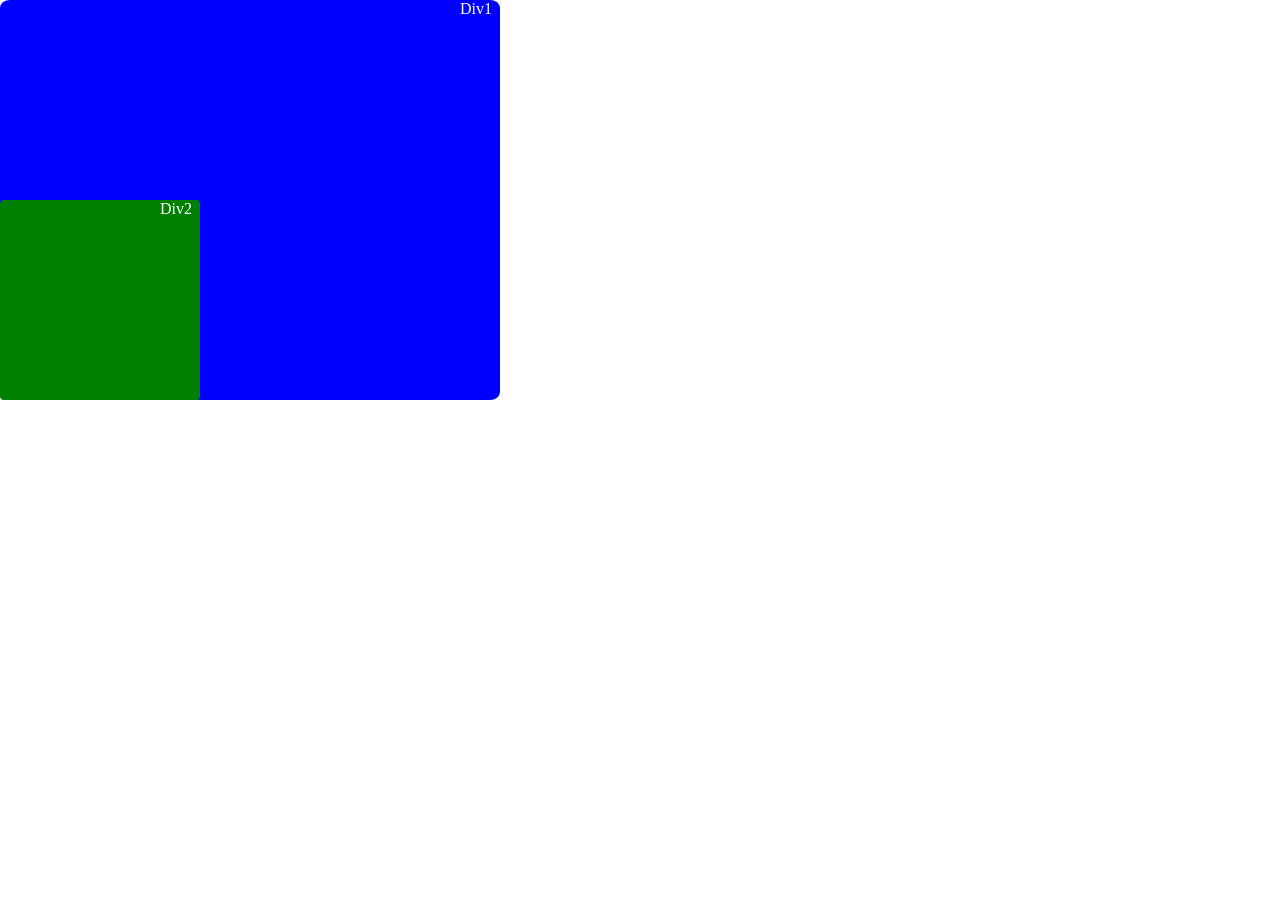
<file: practice/index.html>
<!DOCTYPE html>
<html lang="en">
<head>
    <meta charset="UTF-8">
    <meta name="viewport" content="width=device-width, initial-scale=1.0">
    <title>Practice</title>
    <style>
        *{
            padding: 0px;
            margin: 0;
            box-sizing: border-box;
        }
        .container1 {
            background-color: blue;
            display: block;
            position: fixed;
            height: 400px;
            width: 500px;
            border-radius: 2%;
            text-align: right;
            color: white;
        }
        .container2 {
            background-color: green;
            display: block;
            z-index: 1;
            position:fixed;
            top: 200px;
            width: 200px;
            height: 200px;
            border-radius: 2%;
        }
    </style>
</head>
<body>
    <div class="container1">
        Div1 &nbsp;
        <div class="container2">Div2 &nbsp;</div>
    </div>
</body>
</html>
</file>
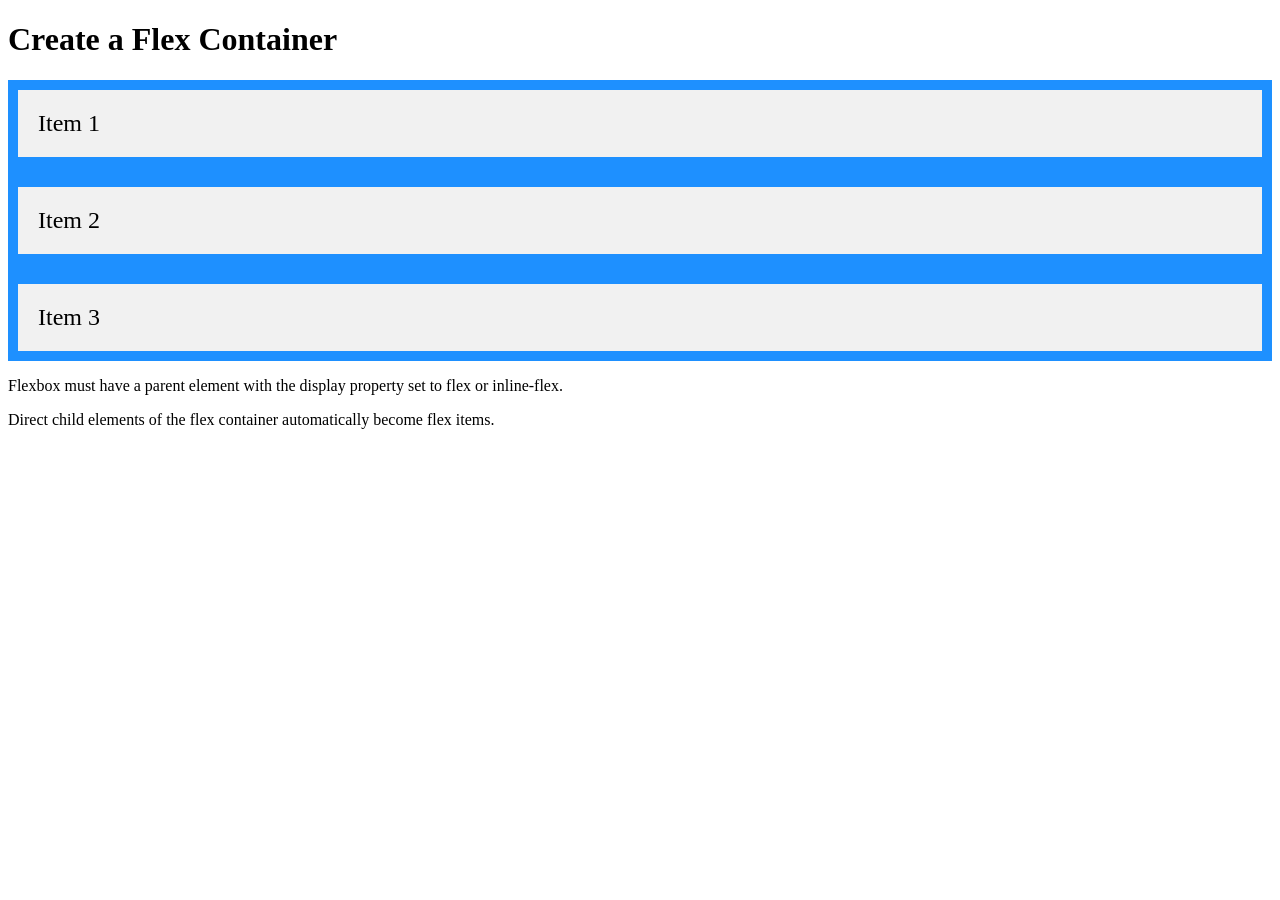
<file: classwork/flex.html>
<!DOCTYPE html>
<html lang="en">
  <head>
    <meta charset="UTF-8" />
    <meta name="viewport" content="width=device-width, initial-scale=1.0" />
    <title>Create a Flex Container</title>
    <style>
      .container {
        display: flex;
        flex-direction: column;
        gap: 10px;
        background-color: DodgerBlue;
      }

      .container div {
        background-color: #f1f1f1;
        margin: 10px;
        padding: 20px;
        font-size: 24px;
      }
    </style>
  </head>
  <body>
    <h1>Create a Flex Container</h1>

    <div class="container">
      <div>Item 1</div>
      <div>Item 2</div>
      <div>Item 3</div>
    </div>

    <p>Flexbox must have a parent element with the display property set to flex or inline-flex.</p>
    <p>Direct child elements of the flex container automatically become flex items.</p>
  </body>
</html>
</file>
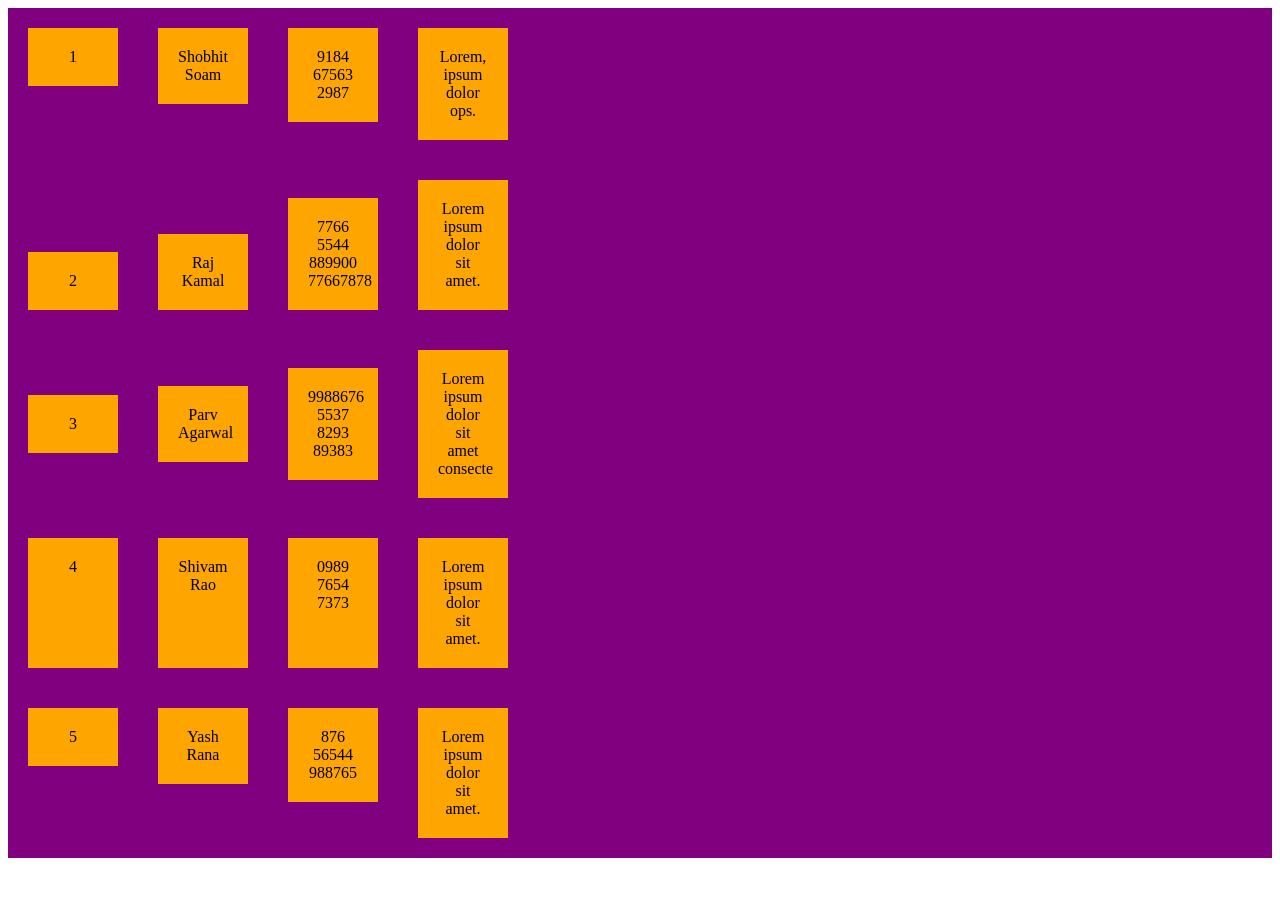
<file: flex/flex.html>
<!DOCTYPE html>
<html lang="en">
<head>
    <meta charset="UTF-8">
    <meta name="viewport" content="width=device-width, initial-scale=1.0">
    <title>Document</title>
    <link rel="stylesheet" href="flex.css">
</head>
<body>
    <div class="container1">
        <div>1</div>
        <div>Shobhit Soam</div>
        <div>9184 67563 2987</div>
        <div>Lorem, ipsum dolor ops.</div>
    </div>
    <div class="container2">
        <div>2</div>
        <div>Raj Kamal</div>
        <div>7766 5544 889900 77667878</div>
        <div>Lorem ipsum dolor sit amet.</div>
    </div>
    <div class="container3">
        <div>3</div>
        <div>Parv Agarwal</div>
        <div>9988676 5537 8293 89383</div>
        <div>Lorem ipsum dolor sit amet consecte</div>
    </div>
    <div class="container4">
        <div>4</div>
        <div>Shivam Rao</div>
        <div>0989 7654 7373</div>
        <div>Lorem ipsum dolor sit amet.</div>
    </div>
    <div class="container5">
        <div>5</div>
        <div>Yash Rana</div>
        <div>876 56544 988765</div>
        <div>Lorem ipsum dolor sit amet.</div>
    </div>
</body>
</html>
</file>
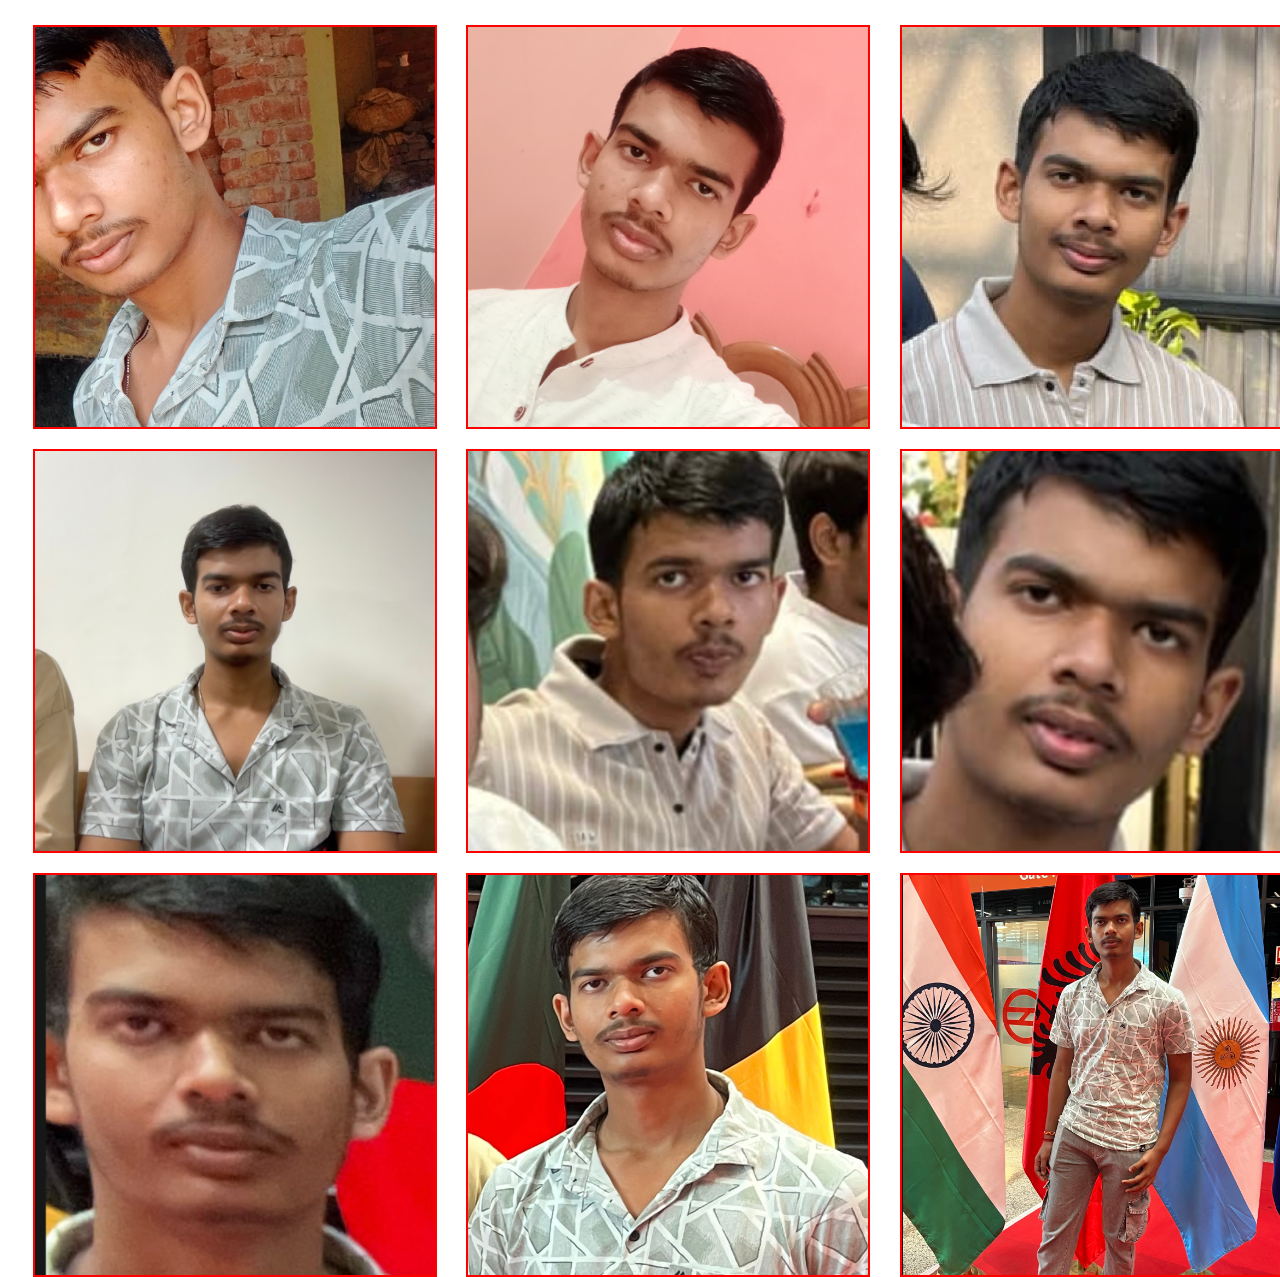
<file: mediaqueries/mediagrid.html>
<!DOCTYPE html>
<html lang="en">
<head>
    <meta charset="UTF-8">
    <meta name="viewport" content="width=device-width, initial-scale=1.0">
    <title>Document</title>
    <style>
        .grid-container {
            width:100vw;
            height:100vh;
            margin: 25px;
            gap:20px;
            display: grid;
            justify-content: space-evenly;
            grid-template-columns: repeat(3, 1fr);}
            .card{
                width: 400px;
                height: 400px;
                border: 2px solid #ff0000;
            }
            .card img {
                width: 100%;
                height: 100%;
                object-fit: cover;
                display: block;
            }

            @media (max-width: 768px) {
                .grid-container {
                    width: 100%;
                    height: auto;
                    margin: 0;
                    padding: 16px;
                    box-sizing: border-box;
                    grid-template-columns: repeat(2, 1fr);
                    gap: 16px;
                }

                .card {
                    width: 100%;
                    height: auto;
                }
            }

            @media (max-width: 600px) {
                .grid-container {
                    grid-template-columns: 1fr;
                }

                .card {
                    max-width: 400px;
                    margin: 0 auto;
                }
            }
    </style>
</head>
<body>
    <div class="grid-container" ;">
       <div class="card">
            <img src="assests/img1.jpg" alt="Shobhit">
        </div>
        <div class="card">
            <img src="assests/img2.jpg" alt="Shobhit">
        </div>
        <div class="card">
            <img src="assests/img3.png" alt="Shobhit">
        </div>
        <div class="card">
            <img src="assests/img4.jpg" alt="Shobhit">
        </div>
        <div class="card">
            <img src="assests/img5.png" alt="Shobhit">
        </div>
        <div class="card">
            <img src="assests/img6.png" alt="Shobhit">
        </div>
        <div class="card">
            <img src="assests/img7.png" alt="Shobhit">
        </div>
        <div class="card">
            <img src="assests/img8.png" alt="Shobhit">
        </div>
        <div class="card">
            <img src="assests/img9.png" alt="Shobhit">
        </div>

    </div>
</body>
</html>
</file>
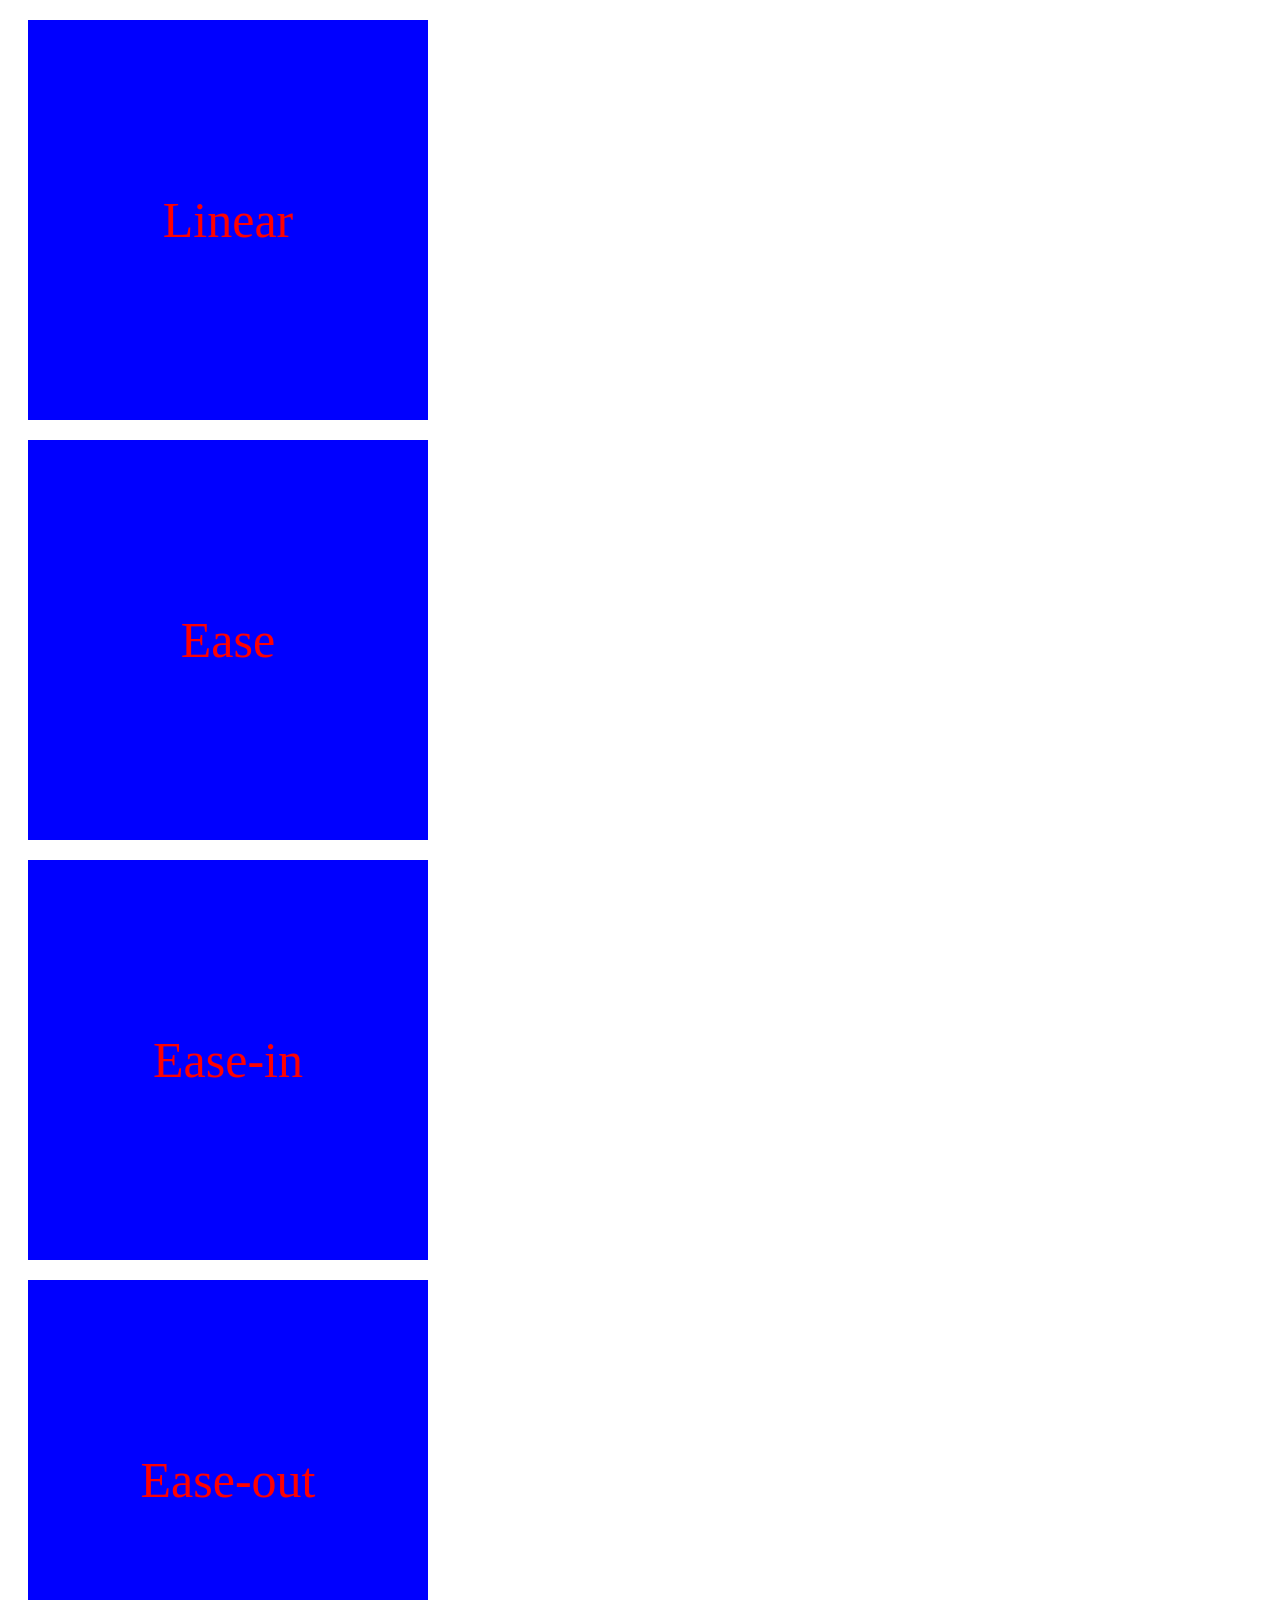
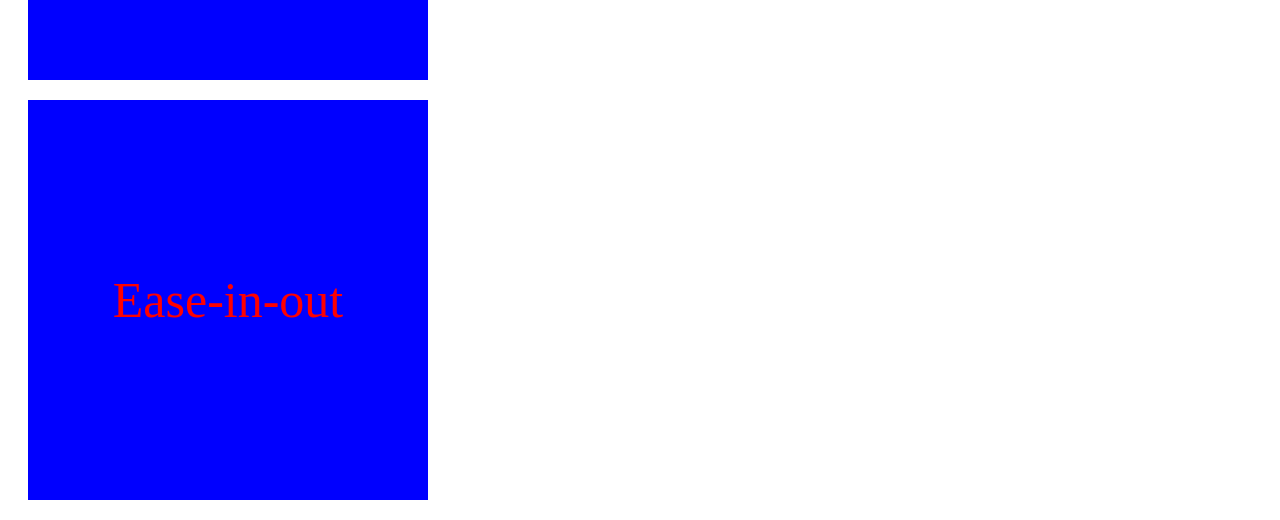
<file: transition/transition.html>
<!DOCTYPE html>
<html lang="en">
<head>
    <meta charset="UTF-8">
    <meta name="viewport" content="width=device-width, initial-scale=1.0">
    <title>Document</title>
    <style>
        div {
            background-color: blue;
            width: 400px;
            height: 400px;
            transition: all 1s;
            margin: 20px;
            color: red;
            font-size: 50px;
            display: flex;
            justify-content: center;
            align-items: center;
        }
        #div1 {
                transition-timing-function: linear;
            }
        #div2 {
                transition-timing-function: ease;
            }
        #div3 {
                transition-timing-function: ease-in;
            }
        #div4 {
                transition-timing-function: ease-out;
            }
        #div5 {
                transition-timing-function: ease-in-out;
            }
            
       div:hover {
                background-color: red;
                width: 800px;
                height: 800px;
                transform: skew(20deg, 20deg) translateX(500px) rotate(360deg);
                border-radius: 50%;
                font-size: 100px;
                color: blue;
        }
    </style>
</head>
<body>
    <div id="div1">Linear</div>
    <div id="div2">Ease</div>
    <div id="div3">Ease-in</div>
    <div id="div4">Ease-out</div>
    <div id="div5">Ease-in-out</div>
</body>
</html>
</file>
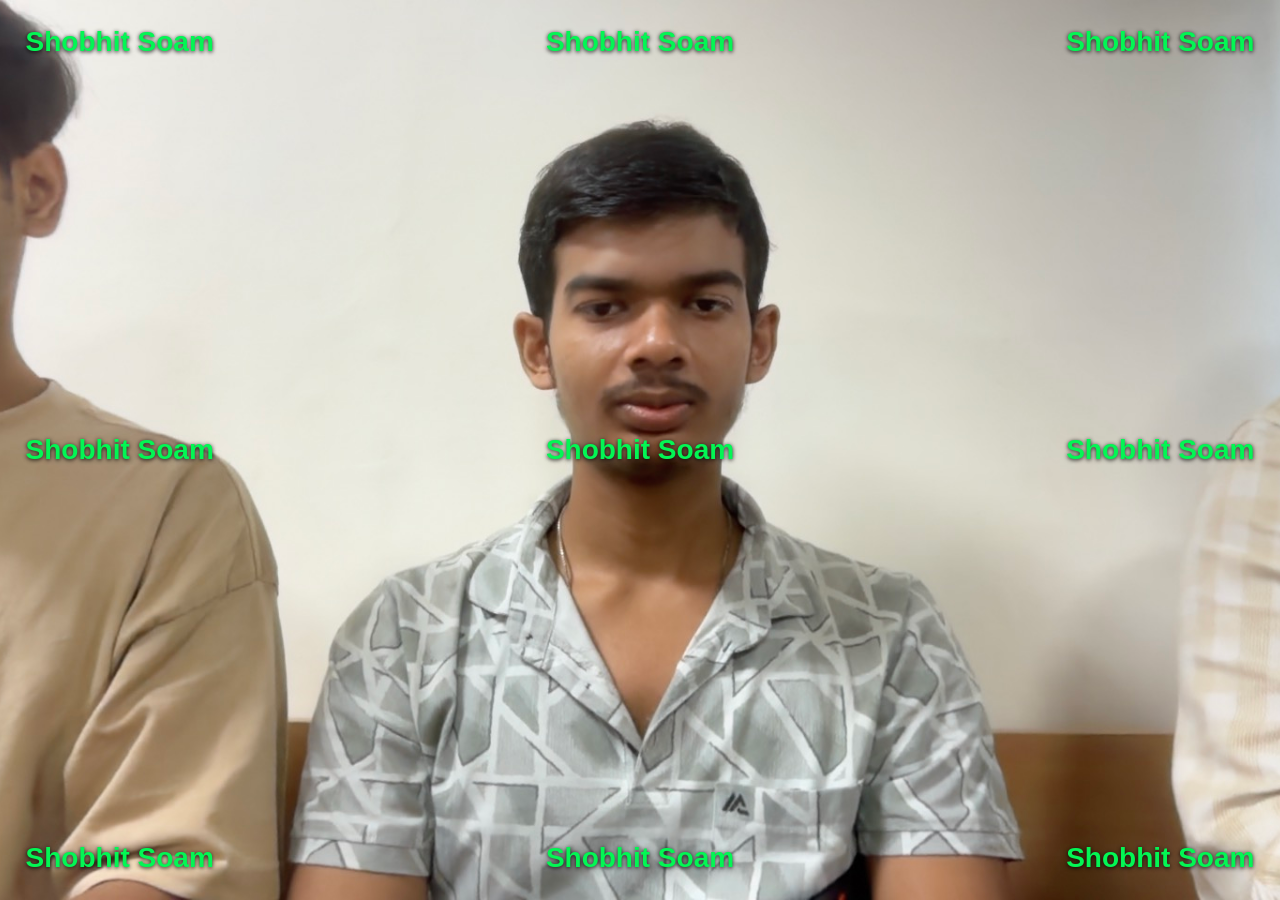
<file: homework/position/positioning.html>
<!DOCTYPE html>
<html lang="en">
<head>
    <meta charset="UTF-8">
    <meta name="viewport" content="width=device-width, initial-scale=1.0">
    <title>Photo Name Grid</title>
    <link rel="stylesheet" href="style.css">
</head>
<body>

    <!-- Full-screen background image -->
    <img src="photo.jpg" alt="Background photo" class="background">

    <!-- Nine name positions -->
    <div class="name-grid">
        <div>Shobhit Soam</div>
        <div>Shobhit Soam</div>
        <div>Shobhit Soam</div>

        <div>Shobhit Soam</div>
        <div>Shobhit Soam</div>
        <div>Shobhit Soam</div>

        <div>Shobhit Soam</div>
        <div>Shobhit Soam</div>
        <div>Shobhit Soam</div>
    </div>

</body>
</html>
</file>
<file: flex/flex.css>
.container1 {
    background-color: purple;
    display: flex;
    align-items: flex-start;
}
.container1 div {
    width: 50px;
    height: auto;
    padding: 20px;
    margin: 20px;
    background-color: orange;
    text-align: center;
}
.container2 {
    background-color: purple;
    display: flex;
    align-items: flex-end;
}
.container2 div {
    width: 50px;
    padding: 20px;
    margin: 20px;
    background-color: orange;
    text-align: center;
}
.container3 {
    background-color: purple;
    display: flex;
    align-items: center;
}
.container3 div {
    width: 50px;
    padding: 20px;
    margin: 20px;
    background-color: orange;
    text-align: center;
}
.container4 {
    background-color: purple;
    display: flex;
    align-items: stretch;
}
.container4 div {
    width: 50px;
    padding: 20px;
    margin: 20px;
    background-color: orange;
    text-align: center;
}
.container5 {
    background-color: purple;
    display: flex;
    align-items: baseline;
}
.container5 div {
    width: 50px;
    padding: 20px;
    margin: 20px;
    background-color: orange;
    text-align: center;
}
</file>
<file: homework/position/style.css>
/* Remove default spacing */
* {
    margin: 0;
    padding: 0;
    box-sizing: border-box;
}

/* Full-screen page */
body {
    width: 100%;
    height: 100vh;
    height: 100dvh;
    overflow: hidden;
    font-family: Arial, Helvetica, sans-serif;
}

/* Image covers the entire screen */
.background {
    position: fixed;
    inset: 0;
    width: 100%;
    height: 100%;
    object-fit: cover;
    z-index: 0;
}

.name-grid {
    position: fixed;
    inset: 0;
    z-index: 1;
    display: grid;
    grid-template-columns: repeat(3, 1fr);
    grid-template-rows: repeat(3, 1fr);
    padding: clamp(12px, 2vw, 32px);   /* gap from the screen edge */
    color: rgb(3, 246, 84);
    font-size: clamp(1rem, 2.5vw, 1.75rem);
    font-weight: bold;
    white-space: nowrap;
    text-shadow: 0 1px 4px rgb(0 0 0 / 90%);
}

/* Columns: left, center, right */
.name-grid div:nth-child(3n+1) { justify-self: start; }
.name-grid div:nth-child(3n+2) { justify-self: center; }
.name-grid div:nth-child(3n)   { justify-self: end; }

/* Rows: top, middle, bottom */
.name-grid div:nth-child(-n+3)               { align-self: start; }
.name-grid div:nth-child(n+4):nth-child(-n+6) { align-self: center; }
.name-grid div:nth-child(n+7)                { align-self: end; }
</file>
